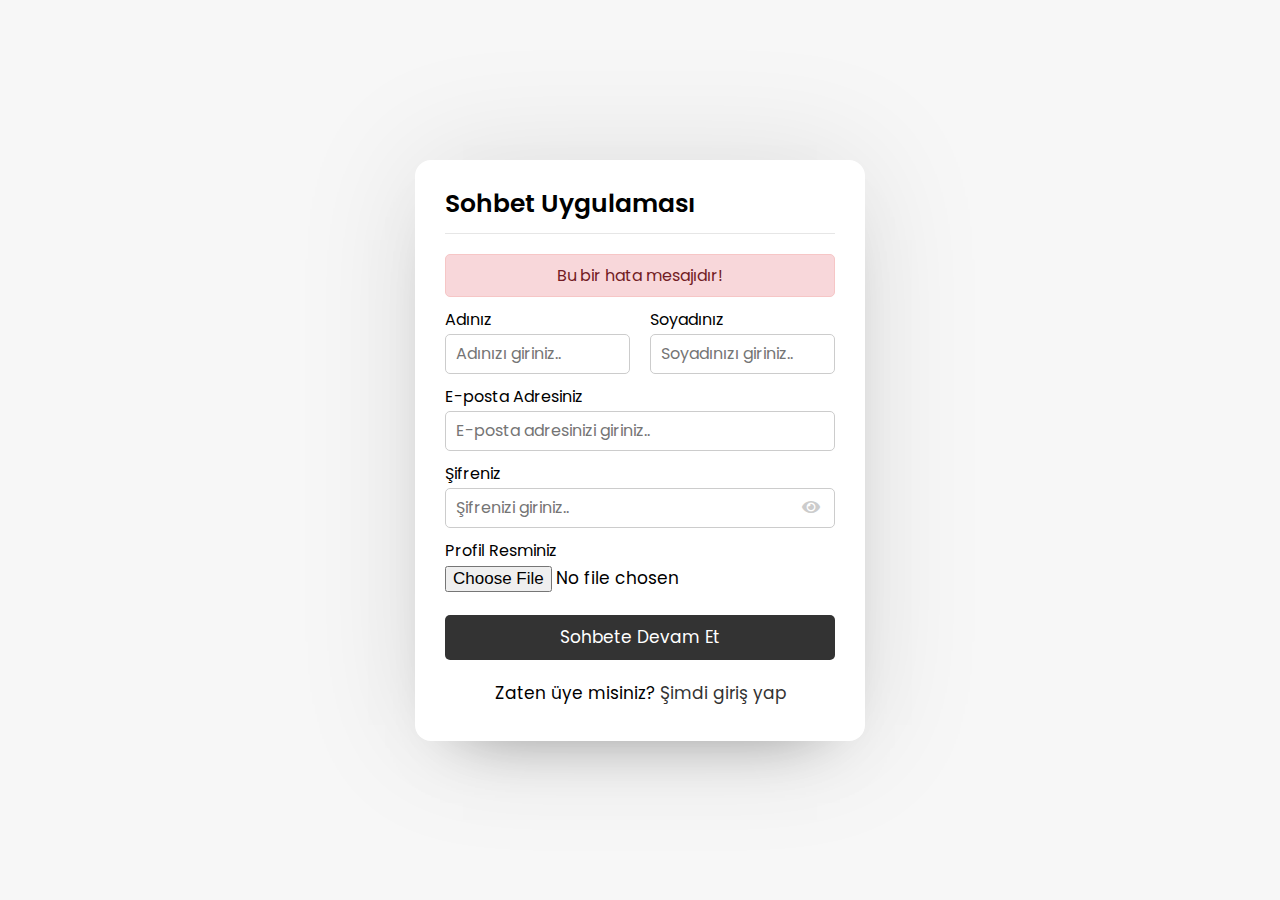
<file: template/index.html>
<!doctype html>
<html lang="en">
<head>
  <meta charset="UTF-8">
  <meta name="viewport"
        content="width=device-width, user-scalable=no, initial-scale=1.0, maximum-scale=1.0, minimum-scale=1.0">
  <meta http-equiv="X-UA-Compatible" content="ie=edge">
  <link rel="stylesheet" href="https://cdnjs.cloudflare.com/ajax/libs/font-awesome/5.15.2/css/all.min.css">
  <link rel="stylesheet" href="./style.css">
  <title>Document</title>
</head>
<body>
<div class="wrapper">
  <section class="form signup">
    <header>Sohbet Uygulaması</header>

    <form action="#" autocomplete="off">
      <div class="error-txt">Bu bir hata mesajıdır!</div>
      <div class="name-details">
        <div class="field input">
          <label>Adınız</label>
          <input type="text" placeholder="Adınızı giriniz..">
        </div>
        <div class="field input">
          <label>Soyadınız</label>
          <input type="text" placeholder="Soyadınızı giriniz..">
        </div>
      </div>
      <div class="field input">
        <label>E-posta Adresiniz</label>
        <input type="text" placeholder="E-posta adresinizi giriniz..">
      </div>
      <div class="field input">
        <label>Şifreniz</label>
        <input type="text" placeholder="Şifrenizi giriniz..">
        <i class="fas fa-eye"></i>
      </div>
      <div class="field image">
        <label>Profil Resminiz</label>
        <input type="file">
      </div>
      <div class="field button">
        <input type="submit" value="Sohbete Devam Et">
      </div>
    </form>
    <div class="link">Zaten üye misiniz? <a href="#">Şimdi giriş yap</a></div>
  </section>
</div>
</body>
</html>
</file>
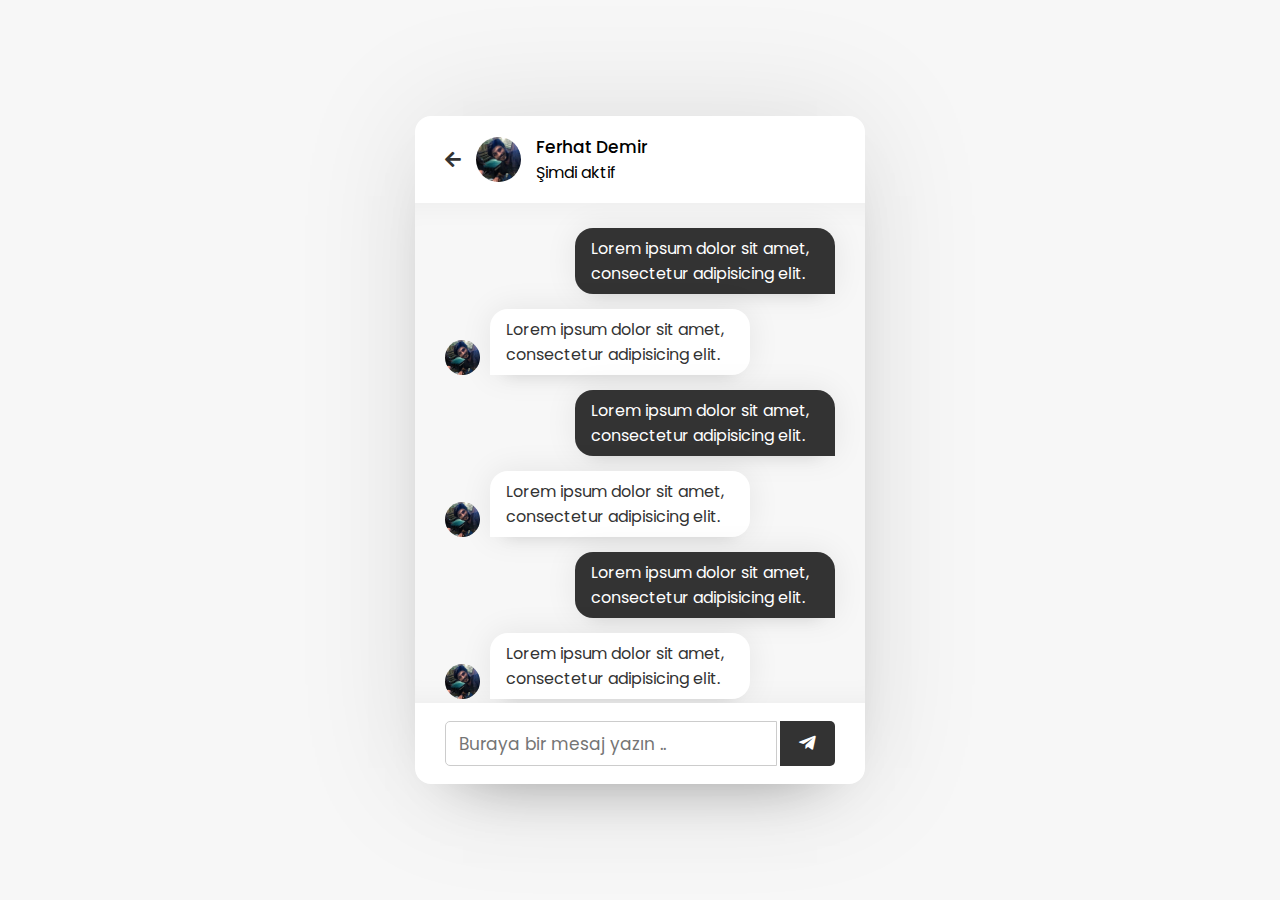
<file: template/chat.html>
<!doctype html>
<html lang="en">
<head>
  <meta charset="UTF-8">
  <meta name="viewport"
        content="width=device-width, user-scalable=no, initial-scale=1.0, maximum-scale=1.0, minimum-scale=1.0">
  <meta http-equiv="X-UA-Compatible" content="ie=edge">
  <link rel="stylesheet" href="https://cdnjs.cloudflare.com/ajax/libs/font-awesome/5.15.2/css/all.min.css">
  <link rel="stylesheet" href="./style.css">
  <title>Document</title>
</head>
<body>
<div class="wrapper">
  <section class="chat-area">
    <header>
      <a href="#" class="back-icon"><i class="fas fa-arrow-left"></i></a>
      <img src="image.jpg" alt="">
      <div class="details">
        <span>Ferhat Demir</span>
        <p>Şimdi aktif</p>
      </div>
    </header>
    <div class="chat-box">
      <div class="chat outgoing">
        <div class="details">
          <p>Lorem ipsum dolor sit amet, consectetur adipisicing elit.</p>
        </div>
      </div>
      <div class="chat incoming">
        <img src="image.jpg" alt="">
        <div class="details">
          <p>Lorem ipsum dolor sit amet, consectetur adipisicing elit.</p>
        </div>
      </div>
      <div class="chat outgoing">
        <div class="details">
          <p>Lorem ipsum dolor sit amet, consectetur adipisicing elit.</p>
        </div>
      </div>
      <div class="chat incoming">
        <img src="image.jpg" alt="">
        <div class="details">
          <p>Lorem ipsum dolor sit amet, consectetur adipisicing elit.</p>
        </div>
      </div>
      <div class="chat outgoing">
        <div class="details">
          <p>Lorem ipsum dolor sit amet, consectetur adipisicing elit.</p>
        </div>
      </div>
      <div class="chat incoming">
        <img src="image.jpg" alt="">
        <div class="details">
          <p>Lorem ipsum dolor sit amet, consectetur adipisicing elit.</p>
        </div>
      </div>
    </div>
    <form action="#" class="typing-area">
      <input type="text" placeholder="Buraya bir mesaj yazın ..">
      <button><i class="fab fa-telegram-plane"></i></button>
    </form>
  </section>
</div>
</body>
</html>
</file>
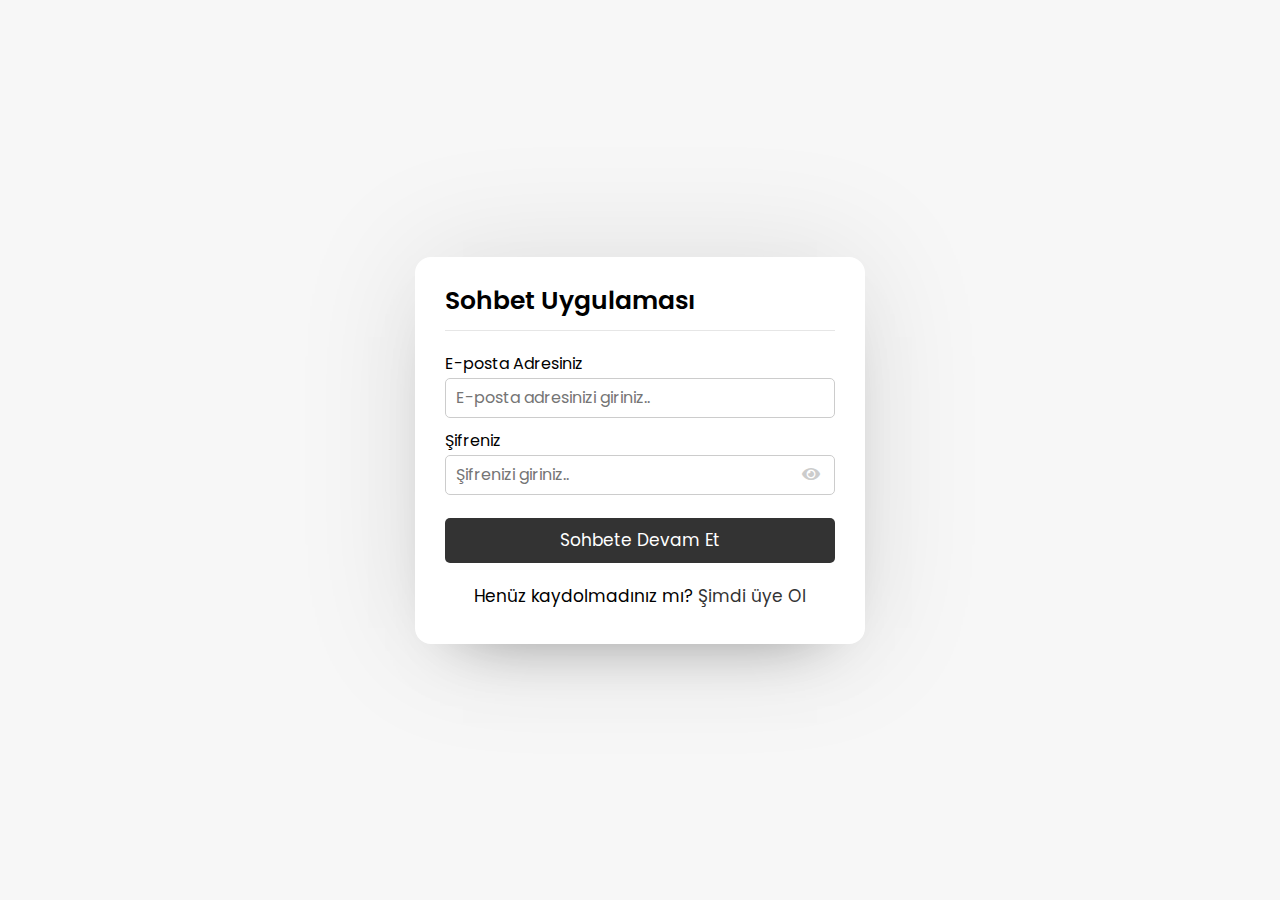
<file: template/login.html>
<!doctype html>
<html lang="en">
<head>
  <meta charset="UTF-8">
  <meta name="viewport"
        content="width=device-width, user-scalable=no, initial-scale=1.0, maximum-scale=1.0, minimum-scale=1.0">
  <meta http-equiv="X-UA-Compatible" content="ie=edge">
  <link rel="stylesheet" href="https://cdnjs.cloudflare.com/ajax/libs/font-awesome/5.15.2/css/all.min.css">
  <link rel="stylesheet" href="css/style.css">
  <title>Document</title>
</head>
<body>
<div class="wrapper">
  <section class="form login">
    <header>Sohbet Uygulaması</header>

    <form action="#" autocomplete="off">
      <div class="error-txt">Bu bir hata mesajıdır!</div>
      <div class="field input">
        <label>E-posta Adresiniz</label>
        <input type="text" placeholder="E-posta adresinizi giriniz..">
      </div>
      <div class="field input">
        <label>Şifreniz</label>
        <input type="password" placeholder="Şifrenizi giriniz..">
        <i class="fas fa-eye"></i>
      </div>
      <div class="field button">
        <input type="submit" value="Sohbete Devam Et">
      </div>
    </form>
    <div class="link">Henüz kaydolmadınız mı? <a href="#">Şimdi üye Ol</a></div>
  </section>
</div>

<script src="js/pass-show-hide.js"></script>
</body>
</html>
</file>
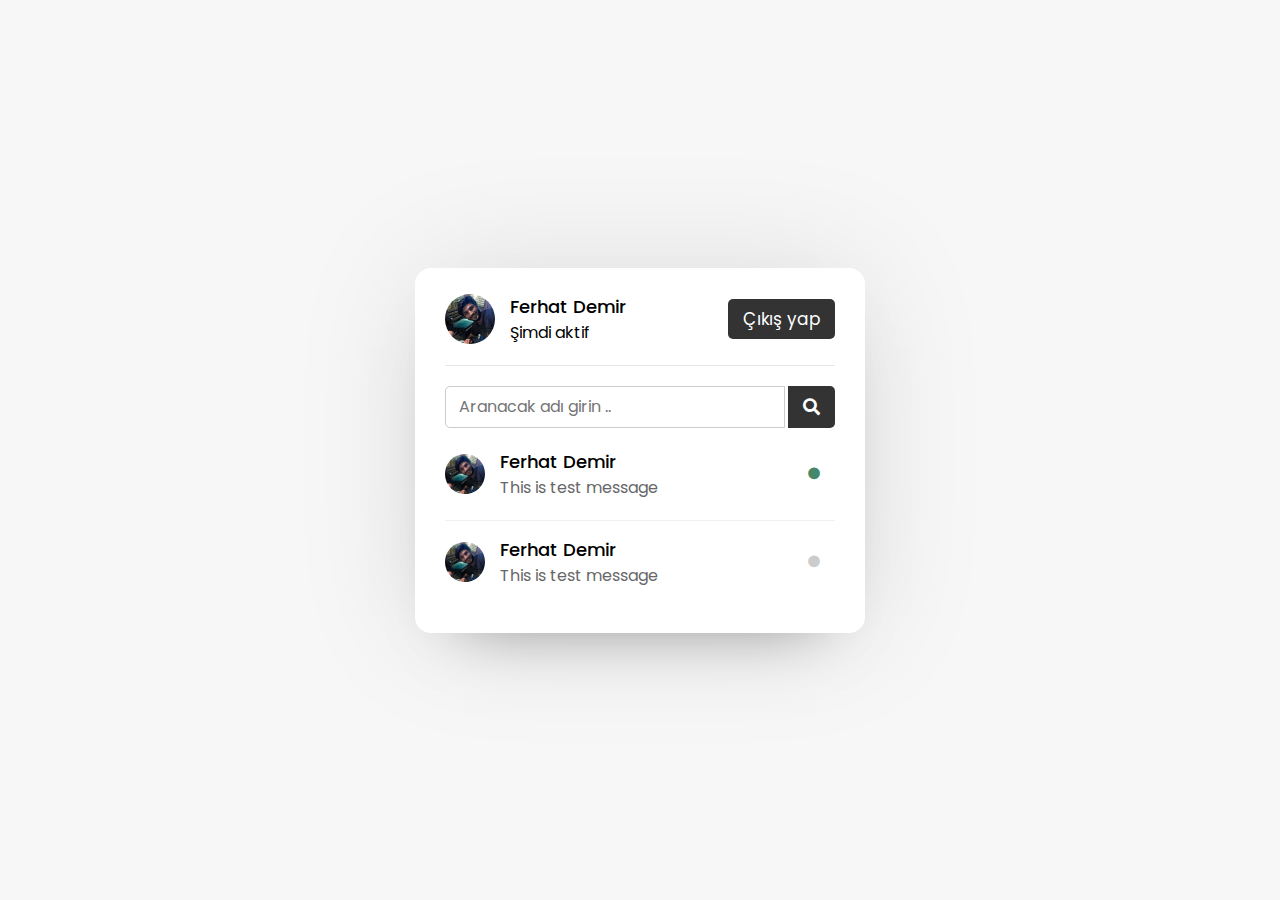
<file: template/users.html>
<!doctype html>
<html lang="en">
<head>
  <meta charset="UTF-8">
  <meta name="viewport"
        content="width=device-width, user-scalable=no, initial-scale=1.0, maximum-scale=1.0, minimum-scale=1.0">
  <meta http-equiv="X-UA-Compatible" content="ie=edge">
  <link rel="stylesheet" href="https://cdnjs.cloudflare.com/ajax/libs/font-awesome/5.15.2/css/all.min.css">
  <link rel="stylesheet" href="./style.css">
  <title>Document</title>
</head>
<body>
<div class="wrapper">
  <section class="users">
    <header>
      <div class="content">
        <img src="image.jpg" alt="">
        <div class="details">
          <span>Ferhat Demir</span>
          <p>Şimdi aktif</p>
        </div>
      </div>
      <a href="#" class="logout">Çıkış yap</a>
    </header>
    <div class="search">
      <span class="text">Sohbete başlamak için bir kullanıcı seçin</span>
      <input type="text" placeholder="Aranacak adı girin ..">
      <button><i class="fas fa-search"></i></button>
    </div>
    <div class="users-list">
      <a href="#">
        <div class="content">
          <img src="image.jpg" alt="">
          <div class="details">
            <span>Ferhat Demir</span>
            <p>This is test message</p>
          </div>
        </div>
        <div class="status-dot"><i class="fas fa-circle"></i></div>
      </a>

      <a href="#">
        <div class="content">
          <img src="image.jpg" alt="">
          <div class="details">
            <span>Ferhat Demir</span>
            <p>This is test message</p>
          </div>
        </div>
        <div class="status-dot offline"><i class="fas fa-circle"></i></div>
      </a>


    </div>
  </section>
</div>
</body>
</html>
</file>
<file: template/style.css>
@import url('https://fonts.googleapis.com/css2?family=Poppins:wght@200;300;400;500;600;700&display=swap');

* {
  margin: 0;
  padding: 0;
  box-sizing: border-box;
  text-decoration: none;
  font-family: 'Poppins', sans-serif;
}

body {
  display: flex;
  align-items: center;
  justify-content: center;
  min-height: 100vh;
  background: #f7f7f7;
}

.wrapper {
  background: #fff;
  width: 450px;
  border-radius: 16px;
  box-shadow: 0 0 128px 0 rgba(0, 0, 0, .1), 0 32px 64px -48px rgba(0, 0, 0, .5);
}

.form {
  padding: 25px 30px;
}

.form header {
  font-size: 25px;
  font-weight: 600;
  padding-bottom: 10px;
  border-bottom: 1px solid #e6e6e6;
}

.form form {
  margin: 20px 0px;
}

.form form .error-txt {
  color: #721c24;
  background-color: #f8d7da;
  padding: 8px 10px;
  text-align: center;
  border-radius: 5px;
  margin-bottom: 10px;
  border: 1px solid #f6c6c6;
}

.form form .name-details {
  display: flex;
}

form .name-details .field:first-child {
  margin-right: 10px;
}

form .name-details .field:last-child {
  margin-left: 10px;
}

.form form .field {
  display: flex;
  position: relative;
  flex-direction: column;
  margin-bottom: 10px;
}

.form form .field label {
  margin-bottom: 2px;
}

.form form .field input {
  outline: none;
}

.form form .input input {
  height: 40px;
  width: 100%;
  font-size: 16px;
  padding: 0 10px;
  border: 1px solid #ccc;
  border-radius: 5px;
}

.form form .image input {
  font-size: 17px;
}

.form form .button input {
  margin-top: 13px;
  height: 45px;
  border: none;
  font-size: 17px;
  font-weight: 400;
  background: #333;
  color: #fff;
  border-radius: 5px;
  cursor: pointer;
}

.form form .field i {
  position: absolute;
  right: 15px;
  color: #ccc;
  top: 70%;
  transform: translateY(-50%);
  cursor: pointer;
}

.form .link {
  text-align: center;
  margin: 10px 0px;
  font-size: 17px;
}

.form .link a {
  color: #333;
}

.form .link a:hover {
  text-decoration: underline;
}

.users {
  padding: 25px 30px;
}

.users header,
.users-list a {
  display: flex;
  align-items: center;
  padding-bottom: 20px;
  justify-content: space-between;
  border-bottom: 1px solid #e6e6e6;
}

.wrapper img {
  object-fit: cover;
  border-radius: 50%;
}

:is(.users, .users-list) .content {
  display: flex;
  align-items: center;
}

.users header .content img {
  height: 50px;
  width: 50px;
}

:is(.users, .users-list) .details {
  color: #000;
  margin-left: 15px;
}

:is(.users, .users-list) .details span {
  font-size: 18px;
  font-weight: 500;
}

.users header .logout {
  color: #fff;
  font-size: 17px;
  padding: 7px 15px;
  background: #333;
  border-radius: 5px;
}

.users .search {
  margin: 20px 0px;
  display: flex;
  align-items: center;
  justify-content: space-between;
  position: relative;
}

.users .search .text {
  /* font-size: 18px; */
  font-size: 16px;
}

.users .search input {
  position: absolute;
  height: 42px;
  width: calc(100% - 50px);
  border: 1px solid #ccc;
  padding: 0 13px;
  font-size: 16px;
  border-radius: 5px 0px 0px 5px;
  outline: none;
}

.users .search button {
  width: 47px;
  height: 42px;
  border: none;
  outline: none;
  color: #fff;
  background: #333;
  cursor: pointer;
  font-size: 17px;
  border-radius: 0 5px 5px 0px;
}

.users-list {
  max-height: 350px;
  overflow-y: auto;
}

:is(.users-list, .chat-box)::-webkit-scrollbar {
  width: 0;
}

.users-list a {
  margin-bottom: 15px;
  page-break-after: 10px;
  padding-right: 15px;
  border-bottom-color: #f1f1f1;
}

.users-list a:last-child {
  border: none;
  margin-bottom: 0px;
}

.users-list a .content img {
  height: 40px;
  width: 40px;
}

.users-list a .content p {
  color: #67676a;
}

.users-list a .status-dot {
  font-size: 12px;
  color: #468669;
}

.users-list a .status-dot.offline {
  color: #ccc;
}


.chat-area header {
  display: flex;
  align-items: center;
  padding: 18px 30px;
}

.chat-area header .back-icon {
  font-size: 18px;
  color: #333;
}

.chat-area header img {
  width: 45px;
  height: 45px;
  margin: 0 15px;
}

.chat-area header span {
  font-size: 17px;
  font-weight: 500;
}

.chat-box {
  height: 500px;
  background: #f7f7f7;
  padding: 10px 30px 20px 30px;
  box-shadow: inset 0 32px 32px -32px rgb(0 0 0 / 5%),
  inset 0 -32px 32px -32px rgb(0 0 0 / 5%);
  overflow-y: auto;
}

.chat-box .chat {
  margin: 15px 0;
}

.chat-box .chat p {
  word-wrap: break-word;
  padding: 8px 16px;
  box-shadow: 0 0 32px rgb(0 0 0 / 8%), 0 16px 16px -16px rgb(0 0 0 / 10%);
}

.chat-box .outgoing {
  display: flex;
}

.outgoing .details {
  margin-left: auto;
  max-width: calc(100% - 130px);
}

.outgoing .details p {
  background: #333;
  color: #fff;
  border-radius: 18px 18px 0px 18px;
}

.chat-box .incoming {
  display: flex;
  align-items: flex-end;
}

.chat-box .incoming img {
  height: 35px;
  width: 35px;
}

.incoming .details {
  margin-left: 10px;
  margin-right: 10px;
  max-width: calc(100% - 130px);
}

.incoming .details p {
  background: #fff;
  color: #333;
  border-radius: 18px 18px 18px 0px;
}

.chat-area .typing-area {
  padding: 18px 30px;
  display: flex;
  justify-content: space-between;
}

.typing-area input {
  height: 45px;
  width: calc(100% - 58px);
  font-size: 17px;
  border: 1px solid #ccc;
  padding: 0px 13px;
  border-radius: 5px 0px 0px 5px;
  outline: none;
}

.typing-area button {
  width: 55px;
  border: none;
  outline: none;
  background: #333;
  color: #fff;
  font-size: 19px;
  cursor: pointer;
  border-radius: 0 5px 5px 0px;
}
</file>
<file: template/css/style.css>
@import url('https://fonts.googleapis.com/css2?family=Poppins:wght@200;300;400;500;600;700&display=swap');

* {
  margin: 0;
  padding: 0;
  box-sizing: border-box;
  text-decoration: none;
  font-family: 'Poppins', sans-serif;
}

body {
  display: flex;
  align-items: center;
  justify-content: center;
  min-height: 100vh;
  background: #f7f7f7;
}

.wrapper {
  background: #fff;
  width: 450px;
  border-radius: 16px;
  box-shadow: 0 0 128px 0 rgba(0, 0, 0, .1), 0 32px 64px -48px rgba(0, 0, 0, .5);
}

.form {
  padding: 25px 30px;
}

.form header {
  font-size: 25px;
  font-weight: 600;
  padding-bottom: 10px;
  border-bottom: 1px solid #e6e6e6;
}

.form form {
  margin: 20px 0px;
}

.form form .error-txt {
  color: #721c24;
  background-color: #f8d7da;
  padding: 8px 10px;
  text-align: center;
  border-radius: 5px;
  margin-bottom: 10px;
  border: 1px solid #f6c6c6;
  display: none;
}

.form form .name-details {
  display: flex;
}

form .name-details .field:first-child {
  margin-right: 10px;
}

form .name-details .field:last-child {
  margin-left: 10px;
}

.form form .field {
  display: flex;
  position: relative;
  flex-direction: column;
  margin-bottom: 10px;
}

.form form .field label {
  margin-bottom: 2px;
}

.form form .field input {
  outline: none;
}

.form form .input input {
  height: 40px;
  width: 100%;
  font-size: 16px;
  padding: 0 10px;
  border: 1px solid #ccc;
  border-radius: 5px;
}

.form form .image input {
  font-size: 17px;
}

.form form .button input {
  margin-top: 13px;
  height: 45px;
  border: none;
  font-size: 17px;
  font-weight: 400;
  background: #333;
  color: #fff;
  border-radius: 5px;
  cursor: pointer;
}

.form form .field i {
  position: absolute;
  right: 15px;
  color: #ccc;
  top: 70%;
  transform: translateY(-50%);
  cursor: pointer;
}

.form form .field i.active::before {
  content: "\f070" !important;
  color: #333 !important;
}

.form .link {
  text-align: center;
  margin: 10px 0px;
  font-size: 17px;
}

.form .link a {
  color: #333;
}

.form .link a:hover {
  text-decoration: underline;
}

.users {
  padding: 25px 30px;
}

.users header,
.users-list a {
  display: flex;
  align-items: center;
  padding-bottom: 20px;
  justify-content: space-between;
  border-bottom: 1px solid #e6e6e6;
}

.wrapper img {
  object-fit: cover;
  border-radius: 50%;
}

:is(.users, .users-list) .content {
  display: flex;
  align-items: center;
}

.users header .content img {
  height: 50px;
  width: 50px;
}

:is(.users, .users-list) .details {
  color: #000;
  margin-left: 15px;
}

:is(.users, .users-list) .details span {
  font-size: 18px;
  font-weight: 500;
}

.users header .logout {
  color: #fff;
  font-size: 17px;
  padding: 7px 15px;
  background: #333;
  border-radius: 5px;
}

.users .search {
  margin: 20px 0px;
  display: flex;
  align-items: center;
  justify-content: space-between;
  position: relative;
}

.users .search .text {
  /* font-size: 18px; */
  font-size: 16px;
}

.users .search input {
  position: absolute;
  height: 42px;
  width: calc(100% - 50px);
  border: 1px solid #ccc;
  padding: 0 13px;
  font-size: 16px;
  border-radius: 5px 0px 0px 5px;
  outline: none;
  opacity: 0;
  pointer-events: none;
  transition: all .2s ease;
}

.users .search input.active {
  opacity: 1;
  pointer-events: auto;
}

.users .search button {
  width: 47px;
  height: 42px;
  border: none;
  outline: none;
  color: #333;
  background: #fff;
  cursor: pointer;
  font-size: 17px;
  border-radius: 0 5px 5px 0px;
  transition: all .2s ease;
}

.users .search button.active {
  color: #fff;
  background: #333;
}

.users .search button.active i::before {
  content: "\f00d";
}

.users-list {
  max-height: 350px;
  overflow-y: auto;
}

:is(.users-list, .chat-box)::-webkit-scrollbar {
  width: 0;
}

.users-list a {
  margin-bottom: 15px;
  page-break-after: 10px;
  padding-right: 15px;
  border-bottom-color: #f1f1f1;
}

.users-list a:last-child {
  border: none;
  margin-bottom: 0px;
}

.users-list a .content img {
  height: 40px;
  width: 40px;
}

.users-list a .content p {
  color: #67676a;
}

.users-list a .status-dot {
  font-size: 12px;
  color: #468669;
}

.users-list a .status-dot.offline {
  color: #ccc;
}


.chat-area header {
  display: flex;
  align-items: center;
  padding: 18px 30px;
}

.chat-area header .back-icon {
  font-size: 18px;
  color: #333;
}

.chat-area header img {
  width: 45px;
  height: 45px;
  margin: 0 15px;
}

.chat-area header span {
  font-size: 17px;
  font-weight: 500;
}

.chat-box {
  height: 500px;
  background: #f7f7f7;
  padding: 10px 30px 20px 30px;
  box-shadow: inset 0 32px 32px -32px rgb(0 0 0 / 5%),
  inset 0 -32px 32px -32px rgb(0 0 0 / 5%);
  overflow-y: auto;
}

.chat-box .chat {
  margin: 15px 0;
}

.chat-box .chat p {
  word-wrap: break-word;
  padding: 8px 16px;
  box-shadow: 0 0 32px rgb(0 0 0 / 8%), 0 16px 16px -16px rgb(0 0 0 / 10%);
}

.chat-box .outgoing {
  display: flex;
}

.outgoing .details {
  margin-left: auto;
  max-width: calc(100% - 130px);
}

.outgoing .details p {
  background: #333;
  color: #fff;
  border-radius: 18px 18px 0px 18px;
}

.chat-box .incoming {
  display: flex;
  align-items: flex-end;
}

.chat-box .incoming img {
  height: 35px;
  width: 35px;
}

.incoming .details {
  margin-left: 10px;
  margin-right: 10px;
  max-width: calc(100% - 130px);
}

.incoming .details p {
  background: #fff;
  color: #333;
  border-radius: 18px 18px 18px 0px;
}

.chat-area .typing-area {
  padding: 18px 30px;
  display: flex;
  justify-content: space-between;
}

.typing-area input {
  height: 45px;
  width: calc(100% - 58px);
  font-size: 17px;
  border: 1px solid #ccc;
  padding: 0px 13px;
  border-radius: 5px 0px 0px 5px;
  outline: none;
}

.typing-area button {
  width: 55px;
  border: none;
  outline: none;
  background: #333;
  color: #fff;
  font-size: 19px;
  cursor: pointer;
  border-radius: 0 5px 5px 0px;
}
</file>
